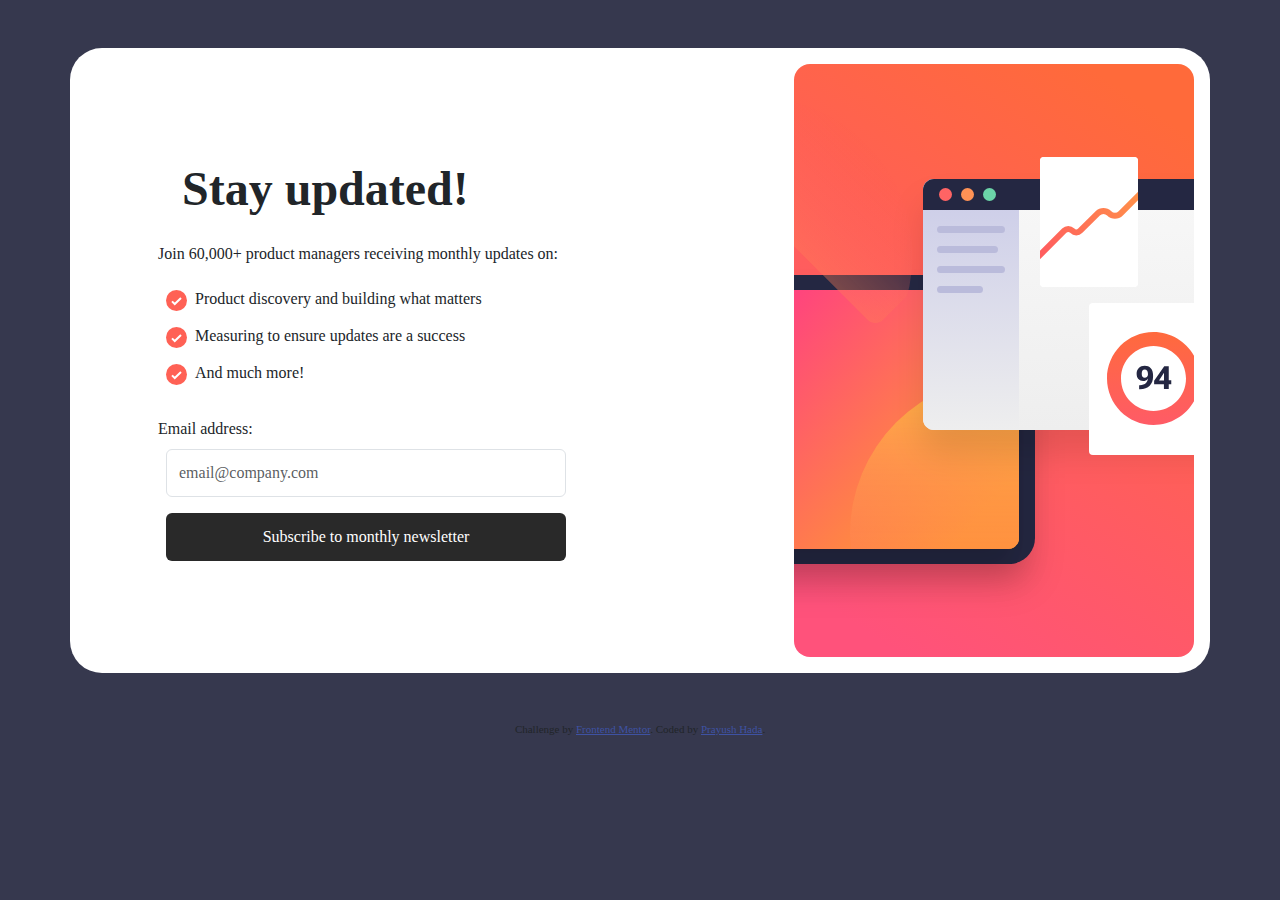
<file: index.html>
<!DOCTYPE html>
<html lang="en">
<head>
  <meta charset="UTF-8">
  <meta name="viewport" content="width=device-width, initial-scale=1.0"> <!-- displays site properly based on user's device -->
  <link href="https://cdn.jsdelivr.net/npm/bootstrap@5.3.3/dist/css/bootstrap.min.css" rel="stylesheet" integrity="sha384-QWTKZyjpPEjISv5WaRU9OFeRpok6YctnYmDr5pNlyT2bRjXh0JMhjY6hW+ALEwIH" crossorigin="anonymous">
  <link rel="icon" type="image/png" sizes="32x32" href="./assets/images/favicon-32x32.png">
  <link rel="stylesheet" href="style.css">
  <title>Frontend Mentor | Newsletter sign-up form with success message</title>

  <!-- Feel free to remove these styles or customise in your own stylesheet 👍 -->
  <style>
    .attribution { font-size: 11px; text-align: center; }
    .attribution a { color: hsl(228, 45%, 44%); }
  </style>
</head>
<body class="d-flex justify-content-center align-items-center flex-column">

  <!-- Sign-up form start -->
    <main class="container d-flex p-3 rounded-5 m-5 justify-content-between w-100">
        <form action="./succes.html" class="form p-4 m-5" name="form"  method="post">
            
           <h1 class="heading m-3 p-2"><b>Stay updated!</b></h1> 

            <p>Join 60,000+ product managers receiving monthly updates on:</p>

            <div class="points mb-4 ">
                <img src="./assets/images/icon-list.svg" class="m-2"><span>Product discovery and building what matters</span><br>
                <img src="./assets/images/icon-list.svg" class="m-2" alt=""><span>Measuring to ensure updates are a success</span><br>
                <img src="./assets/images/icon-list.svg" class="m-2" alt=""><span>And much more!</span><br>
            </div>
            
            <div class="email-error"></div>
           <label for="email">Email address:</label><br>
            <input type="email" placeholder="email@company.com" id="email" class="form-control m-2">

            <button type="submit" class="btn custom-btn m-2 w-100">Subscribe to monthly newsletter</button>
        </form>
        <img src="./assets/images/illustration-sign-up-desktop.svg" alt="" id="image">
    </main>

  <!-- Sign-up form end -->

  <!-- Success message start -->
<!-- 
  Thanks for subscribing!

  A confirmation email has been sent to ash@loremcompany.com. 
  Please open it and click the button inside to confirm your subscription.

  Dismiss message -->

  <!-- Success message end -->
  
  <div class="attribution">
    Challenge by <a href="https://www.frontendmentor.io?ref=challenge" target="_blank">Frontend Mentor</a>. 
    Coded by <a href="#">Prayush Hada</a>.
  </div>

  <script src="script.js"></script>
  <script src="https://cdn.jsdelivr.net/npm/bootstrap@5.3.3/dist/js/bootstrap.bundle.min.js" integrity="sha384-YvpcrYf0tY3lHB60NNkmXc5s9fDVZLESaAA55NDzOxhy9GkcIdslK1eN7N6jIeHz" crossorigin="anonymous"></script>
</body>
</html>
</file>
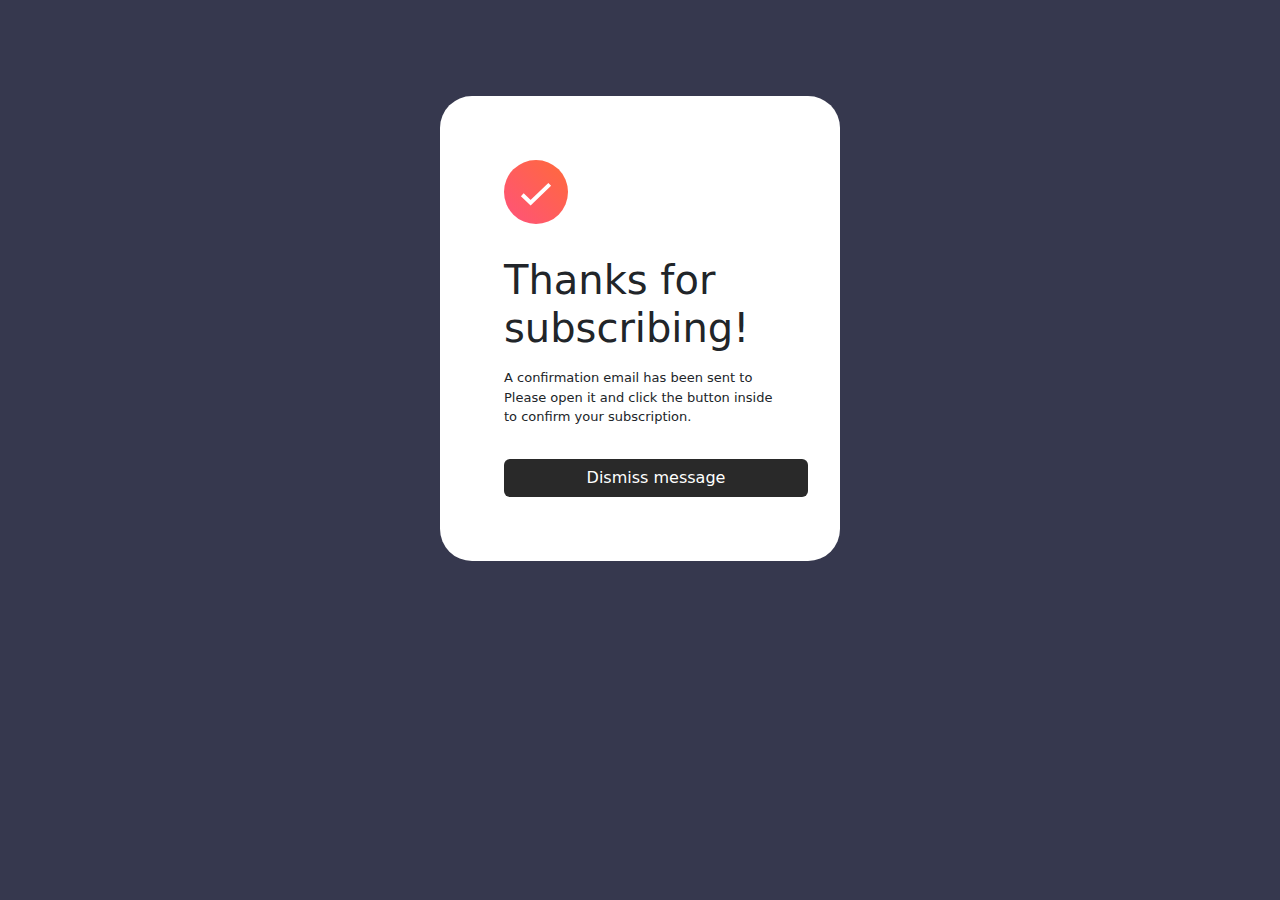
<file: succes.html>
<!DOCTYPE html>
<html lang="en">
<head>
  <meta charset="UTF-8">
  <meta name="viewport" content="width=device-width, initial-scale=1.0"> <!-- displays site properly based on user's device -->
  <link href="https://cdn.jsdelivr.net/npm/bootstrap@5.3.3/dist/css/bootstrap.min.css" rel="stylesheet" integrity="sha384-QWTKZyjpPEjISv5WaRU9OFeRpok6YctnYmDr5pNlyT2bRjXh0JMhjY6hW+ALEwIH" crossorigin="anonymous">
  <link rel="icon" type="image/png" sizes="32x32" href="./assets/images/favicon-32x32.png">
  <title>Frontend Mentor | Newsletter sign-up success message</title>

  <!-- Feel free to remove these styles or customise in your own stylesheet 👍 -->
  <style>
    .attribution { font-size: 11px; text-align: center; }
    .attribution a { color: hsl(228, 45%, 44%); }

    .container{
        background-color: white;
        width: 25rem;
    }   

    body{
        background-color:hsl(235, 18%, 26%);
    }
    .custom-btn{
        background-color: rgb(41, 41, 41);
        color: white;
        width: max-content;
    }

    .custom-btn:hover{
        background: hsl(4, 100%, 67%);
        color: white;
    }

    .p{
        font-size: small;
    }

  </style>
</head>
<body class="d-flex justify-content-center align-items-center p-5">

  <!-- Success message start -->
    <main class="main d-flex justify-content-center align-items-center">
        <div class="container p-5 m-5 rounded-5">
            <img src="./assets/images/icon-success.svg" class="i m-3" alt="success"><br>
            <h1 class="h m-3">Thanks for subscribing!</h1>

            <p class="p m-3">A confirmation email has been sent to <span id="email"></span>
            Please open it and click the button inside to confirm your subscription.</p>

            <button type="reset" class="btn custom-btn w-100 m-3">Dismiss message</button>
        </div>
    </main>

  <!-- Success message end -->
    <script>
        document.addEventListener("DOMContentLoaded", () => {
            const urlParams = new URLSearchParams(window.location.search);
            const email = urlParams.get("email");
            console.log(email);
            document.getElementById("email").textContent = email;
        });
    </script>
</body>
</html>
</file>
<file: style.css>
@import url(https://fonts.google.com/specimen/Roboto);

body{
    background-color:hsl(235, 18%, 26%);
    font-family: Roboto;
}
.container{
    background-color: white;
    width: min-content;
   
}

.form{
    font-size: 16px;
    
}

h1{
    font-size: 3rem;
}

button, #email{
    height: 3rem;
}

.custom-btn{
    background-color: rgb(41, 41, 41);
    color: white;
}

.custom-btn:hover{
    background: hsl(4, 100%, 67%);
    color: white;
}

@media screen and (max-width: 728px) {
    body{
        background-color: white;
        margin-top: -100px;
        padding: 0;
        text-align: left;
    }

    .container{
        display: flex;
        flex-direction: column-reverse;
        text-align: left;
    }

    img{
        margin: -50px;
    }

    .m-5{
        margin: 0;
    }

    .custom-btn{
        background-color: rgb(41, 41, 41);
        color: white;
        width: 100%;
        font-size: 10px;
    }
    
    .custom-btn:hover{
        background: hsl(4, 100%, 67%);
        color: white;
    }
    
    .form{
        width: 300px;
        font-size: 12px;
    }


    h1{
        font-size: 30px;
    }
}
</file>
